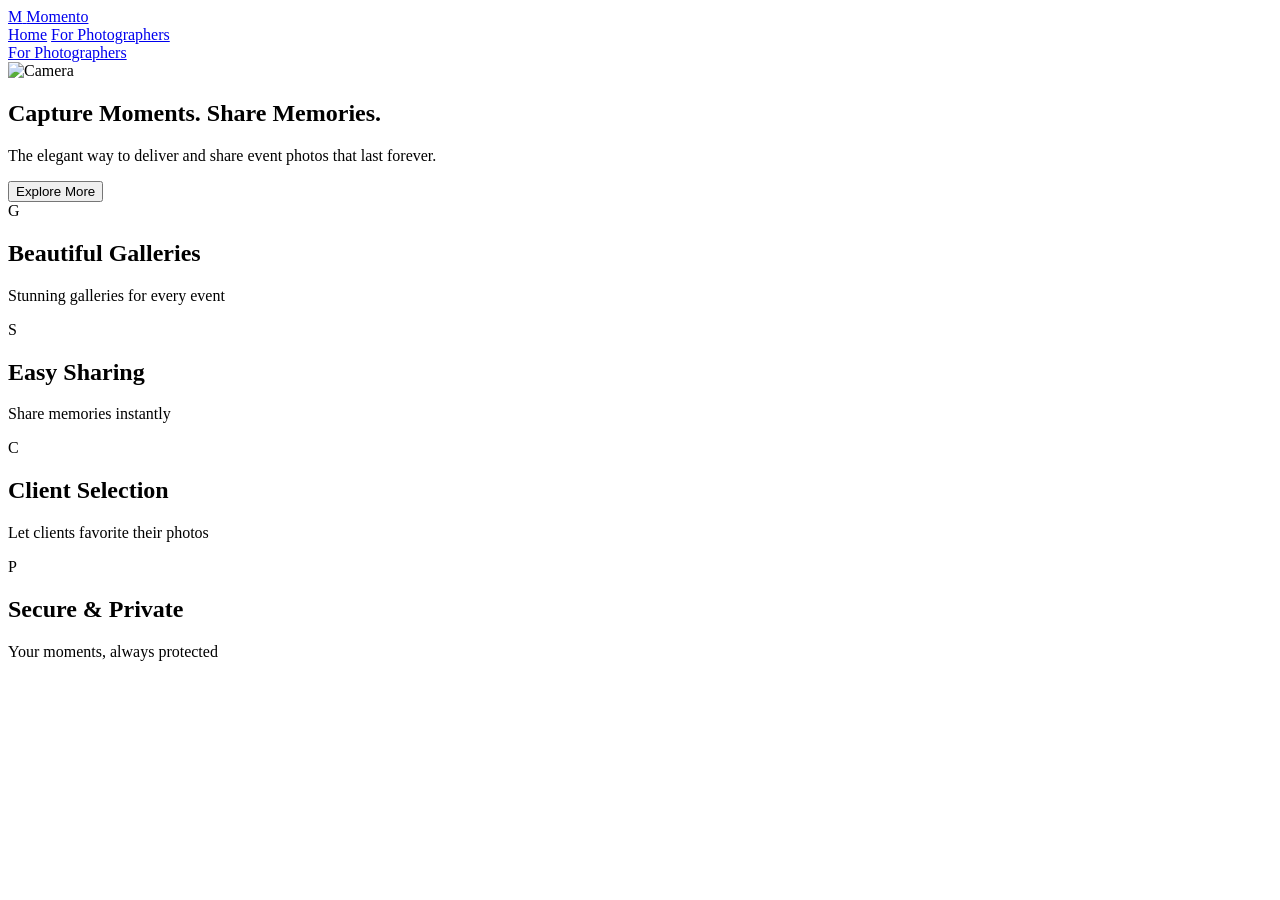
<file: studio-snaps-main/src/main/resources/templates/index.html>
<!DOCTYPE html>
<html lang="en" xmlns:th="http://www.thymeleaf.org">
  <head>
    <meta charset="UTF-8" />
        <meta name="viewport" content="width=device-width, initial-scale=1.0" />
    <title>Momento</title>
  	<link rel="stylesheet" th:href="@{/styles.css}" />
  </head>
  <body>
    <main class="landing-shell">
      <section class="landing-card">
        <nav class="site-nav">
          <a class="brand" href="/" aria-label="Momento home">
            <span class="brand-icon">M</span>
            <span>Momento</span>
          </a>

          <div class="nav-links">
            <a class="active" href="/">Home</a>
            <a href="/photographers">For Photographers</a>
          </div>

          <a class="button gold-button" href="/photographers">For Photographers</a>
        </nav>

        <div class="hero-area">
          <img class="hero-bg" th:src="@{/photography.jpg}" alt="Camera" />
		            <div class="hero-copy">
            <h1>Capture Moments. Share <span>Memories.</span></h1>
            <p>The elegant way to deliver and share event photos that last forever.</p>

            <div class="hero-actions">
              <button class="button light-button" type="button">
                <span class="play-icon"></span>
                Explore More
              </button>
            </div>
          </div>
        </div>

        <div class="features">
          <article>
            <span class="feature-icon">G</span>
            <div>
              <h2>Beautiful Galleries</h2>
              <p>Stunning galleries for every event</p>
            </div>
          </article>
          <article>
            <span class="feature-icon">S</span>
            <div>
              <h2>Easy Sharing</h2>
              <p>Share memories instantly</p>
            </div>
          </article>
          <article>
            <span class="feature-icon">C</span>
            <div>
              <h2>Client Selection</h2>
              <p>Let clients favorite their photos</p>
            </div>
          </article>
          <article>
            <span class="feature-icon">P</span>
            <div>
              <h2>Secure & Private</h2>
              <p>Your moments, always protected</p>
            </div>
          </article>
        </div>
      </section>
    </main>
    <script th:src="@{/app.js}"></script>
  </body>
</html>
</file>
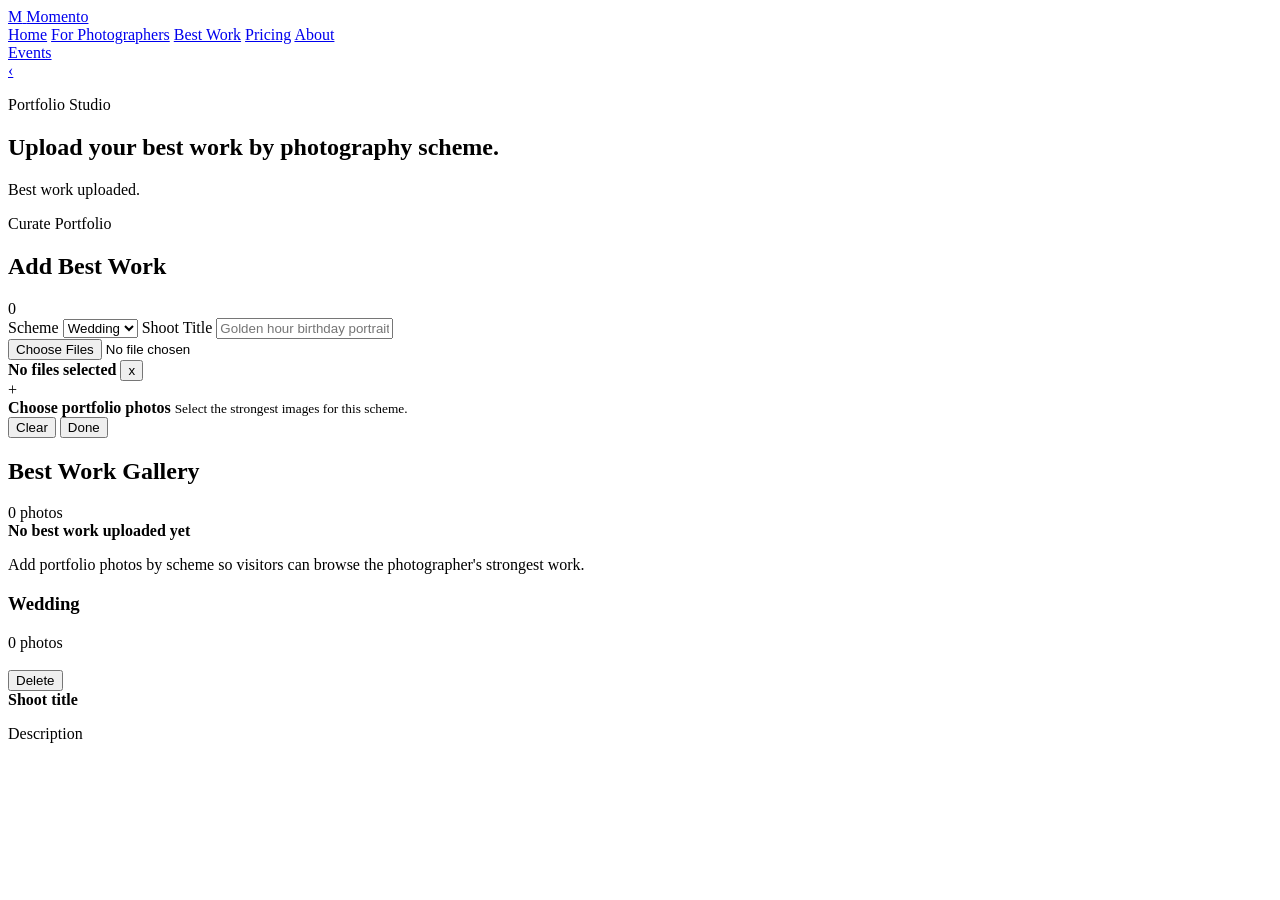
<file: studio-snaps-main/src/main/resources/templates/best-work.html>
<!DOCTYPE html>
<html lang="en" xmlns:th="http://www.thymeleaf.org">
  <head>
    <meta charset="UTF-8" />
    <meta name="viewport" content="width=device-width, initial-scale=1.0" />
    <title>Best Work - Momento</title>
    <link rel="stylesheet" th:href="@{/styles.css}" />
  </head>
  <body>
    <main class="portfolio-page">
      <section class="portfolio-card">
        <nav class="site-nav">
          <a class="brand" href="/" aria-label="Momento home">
            <span class="brand-icon">M</span>
            <span>Momento</span>
          </a>

          <div class="nav-links">
            <a href="/">Home</a>
            <a href="/photographers">For Photographers</a>
            <a class="active" href="/best-work">Best Work</a>
            <a href="#">Pricing</a>
            <a href="#">About</a>
          </div>

          <a class="button gold-button" href="/events">Events</a>
        </nav>

        <header class="portfolio-hero">
          <a class="back-link" href="/">&#8249;</a>
          <div>
            <p>Portfolio Studio</p>
            <h1>Upload your best work by photography scheme.</h1>
          </div>
        </header>

        <p class="upload-message portfolio-message" th:if="${bestWorkMessage}" th:text="${bestWorkMessage}">Best work uploaded.</p>

        <section class="portfolio-layout">
          <form class="portfolio-upload-form" th:action="@{/best-work}" method="post" enctype="multipart/form-data">
            <div class="portfolio-panel-heading">
              <div>
                <p>Curate Portfolio</p>
                <h2>Add Best Work</h2>
              </div>
              <span th:text="${bestWorkCount}">0</span>
            </div>

            <div class="portfolio-form-grid">
              <label>
                Scheme
                <select name="scheme" required>
                  <option th:each="scheme : ${schemes}" th:value="${scheme}" th:text="${scheme}">Wedding</option>
                </select>
              </label>
              <label>
                Shoot Title
                <input type="text" name="title" placeholder="Golden hour birthday portraits" required />
              </label>
              <div class="portfolio-file-uploader wide" id="portfolio-file-uploader">
                <input class="portfolio-file-input" id="portfolio-photo-input" type="file" name="photos" multiple accept="image/*" required />
                <div class="portfolio-file-head">
                  <strong id="portfolio-file-count">No files selected</strong>
                  <button type="button" id="portfolio-clear-top" aria-label="Clear selected photos">x</button>
                </div>
                <div class="portfolio-file-row">
                  <label class="portfolio-file-thumb" for="portfolio-photo-input">
                    <img id="portfolio-file-preview" alt="" hidden />
                    <span id="portfolio-file-empty">+</span>
                  </label>
                  <div class="portfolio-file-meta">
                    <strong id="portfolio-upload-title">Choose portfolio photos</strong>
                    <small id="portfolio-upload-status">Select the strongest images for this scheme.</small>
                  </div>
                </div>
                <div class="portfolio-upload-progress" id="portfolio-upload-progress" aria-live="polite">
                  <div class="progress-track">
                    <span class="progress-bar"></span>
                  </div>
                </div>
                <div class="portfolio-file-actions">
                  <button class="button light-button" type="button" id="portfolio-clear-files">Clear</button>
                  <button class="button gold-button" type="submit">Done</button>
                </div>
              </div>
            </div>
          </form>

        </section>

        <section class="portfolio-gallery">
          <div class="section-heading">
            <h2>Best Work Gallery</h2>
            <span class="photo-count">
              <span th:text="${bestWorkCount}">0</span>
              <span> photos</span>
            </span>
          </div>

          <article class="empty-state" th:if="${bestWorkCount == 0}">
            <strong>No best work uploaded yet</strong>
            <p>Add portfolio photos by scheme so visitors can browse the photographer's strongest work.</p>
          </article>

          <section class="portfolio-scheme-section" th:each="scheme : ${schemes}" th:if="${!#lists.isEmpty(photosByScheme.get(scheme))}">
            <header>
              <h3 th:text="${scheme}">Wedding</h3>
              <span>
                <span th:text="${#lists.size(photosByScheme.get(scheme))}">0</span>
                <span> photos</span>
              </span>
            </header>
            <div class="photo-grid portfolio-photo-grid">
              <article class="portfolio-photo-card" th:each="photo : ${photosByScheme.get(scheme)}">
                <div class="portfolio-photo-media">
                  <img th:src="${bestWorkPhotoUrls.get(photo.id)}" th:alt="${photo.title}" />
                  <form class="portfolio-delete-form" th:action="@{/best-work/{id}/delete(id=${photo.id})}" method="post">
                    <button type="submit" aria-label="Delete best work photo">Delete</button>
                  </form>
                </div>
                <div>
                  <strong th:text="${photo.title}">Shoot title</strong>
                  <p th:if="${photo.description != null and !photo.description.isBlank()}" th:text="${photo.description}">Description</p>
                </div>
              </article>
            </div>
          </section>
        </section>
      </section>
    </main>

    <script th:src="@{/app.js}"></script>
  </body>
</html>
</file>
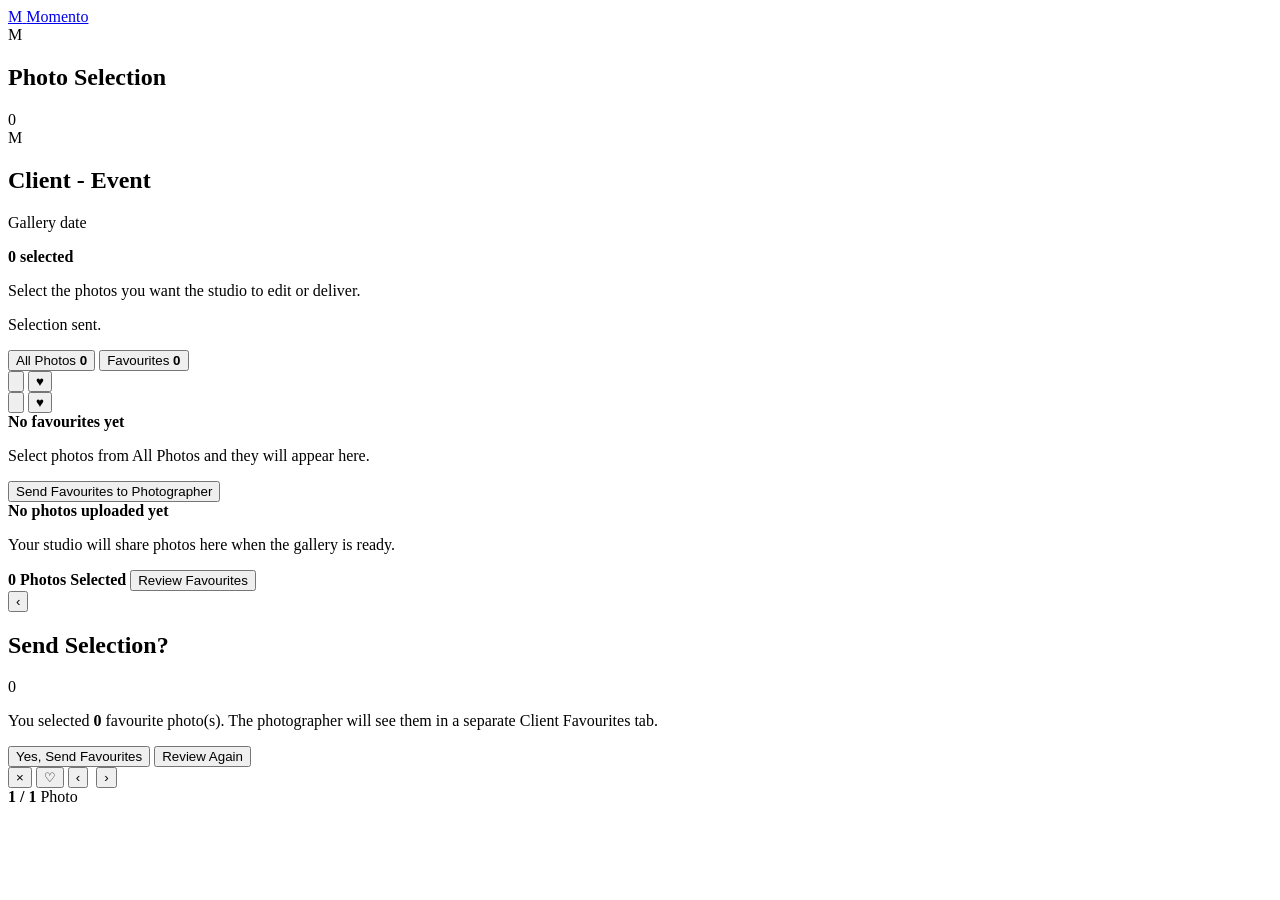
<file: studio-snaps-main/src/main/resources/templates/client-event-gallery.html>
<!DOCTYPE html>
<html lang="en" xmlns:th="http://www.thymeleaf.org">
  <head>
    <meta charset="UTF-8" />
    <meta name="viewport" content="width=device-width, initial-scale=1.0" />
    <title>Client Photo Selection - Momento</title>
    <link rel="stylesheet" th:href="@{/styles.css}" />
  </head>
  <body>
    <main class="gallery-page">
      <section class="gallery-card client-selection-card">
        <nav class="site-nav client-private-nav">
          <a class="brand" href="/" aria-label="Momento home">
            <span class="brand-icon">M</span>
            <span>Momento</span>
          </a>
        </nav>

        <header class="gallery-header">
          <span class="back-link" aria-hidden="true">M</span>
          <h1>Photo Selection</h1>
          <span class="icon-button" aria-hidden="true" th:text="${selectedPhotoCount}">0</span>
        </header>

        <section class="album-info">
          <div class="avatar avatar-placeholder" th:text="${event.clientName.substring(0, 1).toUpperCase()}">M</div>
          <div>
            <h2 id="gallery-client-title">
              <span th:text="${event.clientName}">Client</span>
              <span> - </span>
              <span th:text="${event.eventType}">Event</span>
            </h2>
            <p id="gallery-client-date" th:text="${event.eventDate != null ? #temporals.format(event.eventDate, 'dd MMM yyyy') : 'Gallery'}">Gallery date</p>
          </div>
        </section>

        <section class="client-selection-summary">
          <strong>
            <span th:text="${selectedPhotoCount}">0</span>
            <span> selected</span>
          </strong>
          <p>Select the photos you want the studio to edit or deliver.</p>
        </section>

        <p class="upload-message selection-message" th:if="${selectionMessage}" th:text="${selectionMessage}">Selection sent.</p>

        <div class="gallery-tabs" th:if="${photos != null and !photos.isEmpty()}">
          <button class="active" type="button" data-gallery-tab="client-all-photos">
            <span>All Photos</span>
            <strong th:text="${photos.size()}">0</strong>
          </button>
          <button type="button" data-gallery-tab="client-favourites">
            <span>Favourites</span>
            <strong th:text="${selectedPhotoCount}">0</strong>
          </button>
        </div>

        <section class="photo-grid event-photo-grid client-selection-grid client-browse-grid gallery-tab-panel active" id="client-all-photos" th:if="${photos != null and !photos.isEmpty()}">
          <article class="event-photo-card client-photo-card" th:each="photo, photoStat : ${photos}">
            <form class="photo-select-form client-photo-form" th:action="@{/client/events/{eventId}/photos/{photoId}/select(eventId=${event.id}, photoId=${photo.id})}" method="post" th:attr="data-photo-id=${photo.id}">
              <input type="hidden" name="token" th:value="${token}" />
              <input type="hidden" name="selected" th:value="${!photo.selectedByClient}" />
              <button class="photo-tile client-lightbox-photo" th:classappend="${photo.selectedByClient} ? ' selected'" type="button" th:attr="data-photo-index=${photoStat.index},data-photo-id=${photo.id},data-photo-src=${photoUrls.get(photo.id)},data-photo-alt=${photo.originalFileName},data-photo-selected=${photo.selectedByClient}">
                <img th:src="${photoUrls.get(photo.id)}" th:alt="${photo.originalFileName}" loading="lazy" decoding="async" />
              </button>
              <button class="photo-favourite-button" th:classappend="${photo.selectedByClient} ? ' selected'" type="submit" th:aria-label="${photo.selectedByClient} ? 'Remove from favourites' : 'Add to favourites'">
                <span aria-hidden="true" th:text="${photo.selectedByClient} ? '&#9829;' : '&#9825;'">&hearts;</span>
              </button>
            </form>
          </article>
        </section>

        <section class="gallery-tab-panel" id="client-favourites" th:if="${photos != null and !photos.isEmpty()}">
          <div class="photo-grid event-photo-grid client-selection-grid client-browse-grid" aria-label="Client selected photos" th:if="${selectedPhotos != null and !selectedPhotos.isEmpty()}">
            <article class="event-photo-card client-photo-card" th:each="photo : ${selectedPhotos}" th:if="${photo.selectedByClient}">
              <form class="photo-select-form client-photo-form" th:action="@{/client/events/{eventId}/photos/{photoId}/select(eventId=${event.id}, photoId=${photo.id})}" method="post" th:attr="data-photo-id=${photo.id}">
                <input type="hidden" name="token" th:value="${token}" />
                <input type="hidden" name="selected" value="false" />
                <button class="photo-tile client-lightbox-photo selected" type="button" th:attr="data-photo-id=${photo.id},data-photo-src=${photoUrls.get(photo.id)},data-photo-alt=${photo.originalFileName},data-photo-selected=${photo.selectedByClient}">
                  <img th:src="${photoUrls.get(photo.id)}" th:alt="${photo.originalFileName}" loading="lazy" decoding="async" />
                </button>
                <button class="photo-favourite-button selected" type="submit" aria-label="Remove from favourites">
                  <span aria-hidden="true">&#9829;</span>
                </button>
              </form>
            </article>
          </div>

          <article class="empty-state compact-empty" th:if="${selectedPhotos == null or selectedPhotos.isEmpty()}">
            <strong>No favourites yet</strong>
            <p>Select photos from All Photos and they will appear here.</p>
          </article>

          <form class="favourites-submit" id="client-submit-selection-form" th:if="${selectedPhotos != null and !selectedPhotos.isEmpty()}" th:action="@{/client/events/{id}/submit-selection(id=${event.id})}" method="post">
            <input type="hidden" name="token" th:value="${token}" />
            <button class="button gold-button" type="button" id="open-selection-confirm">Send Favourites to Photographer</button>
          </form>
        </section>

        <section class="photo-grid" th:if="${photos == null or photos.isEmpty()}">
          <article class="empty-state gallery-empty">
            <strong>No photos uploaded yet</strong>
            <p>Your studio will share photos here when the gallery is ready.</p>
          </article>
        </section>

        <footer class="gallery-footer">
          <strong><span th:text="${selectedPhotoCount}">0</span> Photos Selected</strong>
          <button class="button light-button" type="button" data-gallery-tab="client-favourites">Review Favourites</button>
        </footer>
      </section>

      <section class="share-modal" id="selection-confirm-modal" aria-hidden="true">
        <div class="share-dialog" role="dialog" aria-modal="true" aria-labelledby="selection-confirm-title">
          <header class="upload-header">
            <button class="back-link" type="button" data-close-selection-confirm aria-label="Close confirmation">&lsaquo;</button>
            <h2 id="selection-confirm-title">Send Selection?</h2>
            <span class="icon-button" aria-hidden="true" th:text="${selectedPhotoCount}">0</span>
          </header>

          <div class="share-copy-box">
            <p>
              <span>You selected </span>
              <strong th:text="${selectedPhotoCount}">0</strong>
              <span> favourite photo(s). The photographer will see them in a separate Client Favourites tab.</span>
            </p>
            <button class="button gold-button" type="button" id="confirm-send-selection">Yes, Send Favourites</button>
            <button class="button light-button" type="button" data-close-selection-confirm>Review Again</button>
          </div>
        </div>
      </section>

      <section class="client-photo-lightbox" id="client-photo-lightbox" aria-hidden="true">
        <div class="client-lightbox-stage" role="dialog" aria-modal="true" aria-label="Photo viewer">
          <button class="client-lightbox-close" type="button" data-close-client-lightbox aria-label="Close photo viewer">&times;</button>
          <button class="client-lightbox-favourite" type="button" id="client-lightbox-favourite" aria-label="Add to favourites">
            <span aria-hidden="true">&#9825;</span>
          </button>
          <button class="client-lightbox-nav previous" type="button" data-client-lightbox-prev aria-label="Previous photo">&lsaquo;</button>
          <img id="client-lightbox-image" alt="" />
          <button class="client-lightbox-nav next" type="button" data-client-lightbox-next aria-label="Next photo">&rsaquo;</button>
          <div class="client-lightbox-meta">
            <strong id="client-lightbox-counter">1 / 1</strong>
            <span id="client-lightbox-caption">Photo</span>
          </div>
        </div>
      </section>
    </main>

    <script th:src="@{/app.js}"></script>
  </body>
</html>
</file>
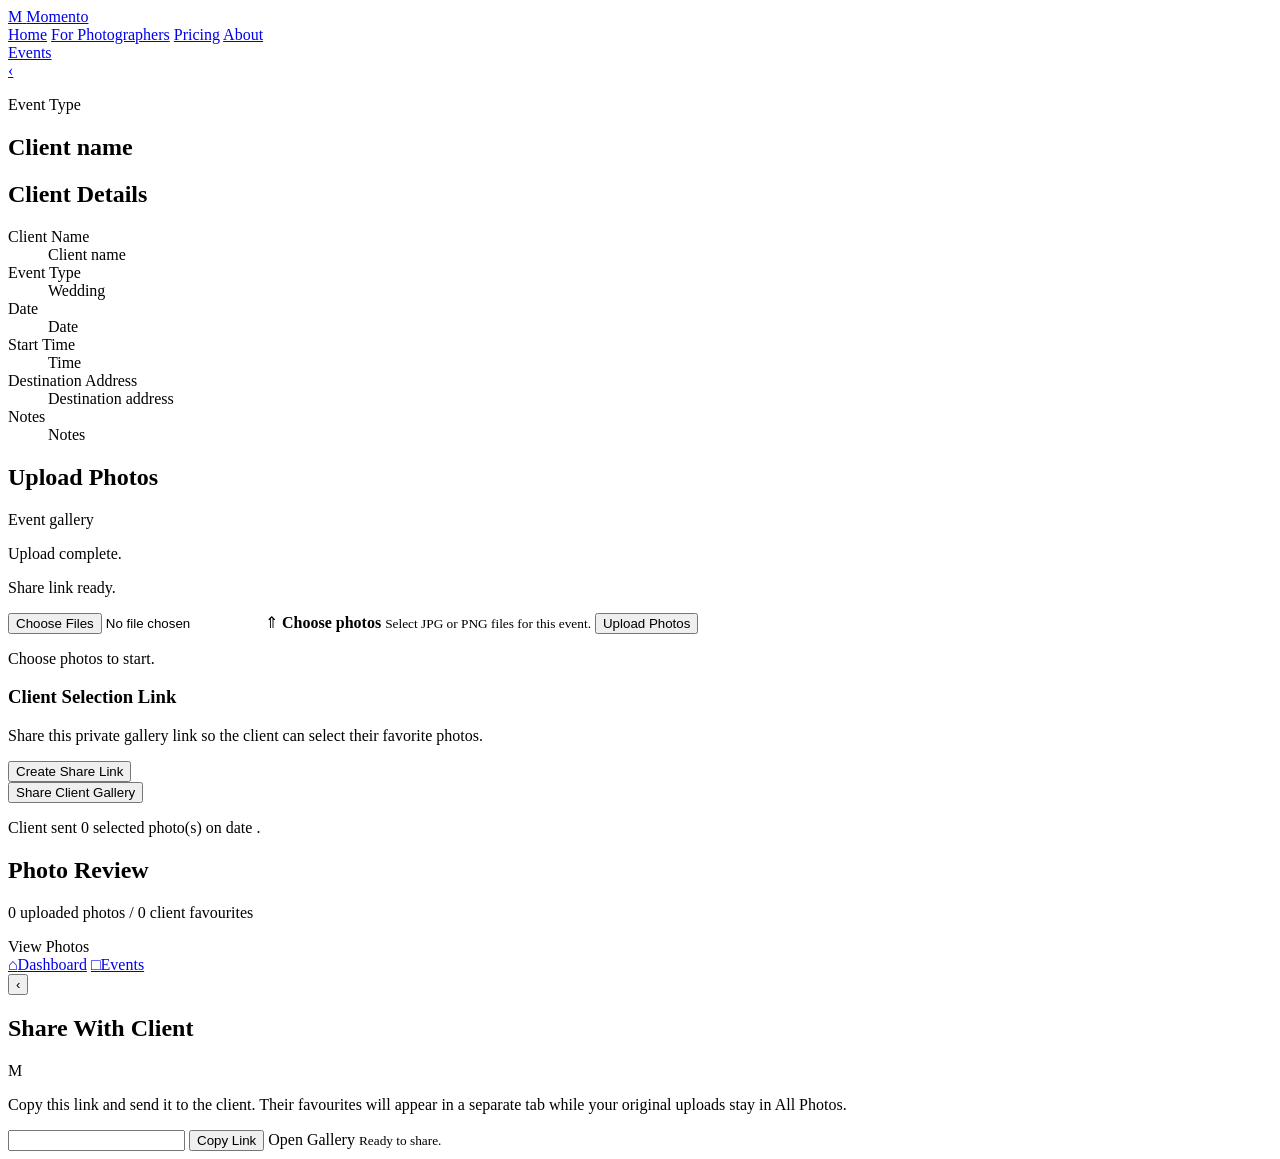
<file: studio-snaps-main/src/main/resources/templates/event-details.html>
<!DOCTYPE html>
<html lang="en" xmlns:th="http://www.thymeleaf.org">
  <head>
    <meta charset="UTF-8" />
    <meta name="viewport" content="width=device-width, initial-scale=1.0" />
    <title>Event Details - Momento</title>
    <link rel="stylesheet" th:href="@{/styles.css}" />
  </head>
  <body>
    <main class="event-detail-page">
      <section class="event-detail-card">
        <nav class="site-nav">
          <a class="brand" href="/" aria-label="Momento home">
            <span class="brand-icon">M</span>
            <span>Momento</span>
          </a>

          <div class="nav-links">
            <a href="/">Home</a>
            <a class="active" href="/photographers">For Photographers</a>
            <a href="#">Pricing</a>
            <a href="#">About</a>
          </div>

          <a class="button gold-button" href="/events">Events</a>
        </nav>

        <header class="event-detail-hero">
          <a class="back-link" href="/events">&lsaquo;</a>
          <div>
            <p th:text="${event.eventType}">Event Type</p>
            <h1 th:text="${event.clientName}">Client name</h1>
          </div>
        </header>

        <section class="event-detail-layout">
          <article class="client-detail-panel">
            <h2>Client Details</h2>
            <dl class="detail-list">
              <div>
                <dt>Client Name</dt>
                <dd th:text="${event.clientName}">Client name</dd>
              </div>
              <div>
                <dt>Event Type</dt>
                <dd th:text="${event.eventType}">Wedding</dd>
              </div>
              <div>
                <dt>Date</dt>
                <dd th:text="${event.eventDate != null ? #temporals.format(event.eventDate, 'dd MMM yyyy') : 'Not set'}">Date</dd>
              </div>
              <div>
                <dt>Start Time</dt>
                <dd th:text="${event.startTime}">Time</dd>
              </div>
              <div class="wide">
                <dt>Destination Address</dt>
                <dd th:text="${event.destinationAddress}">Destination address</dd>
              </div>
              <div class="wide" th:if="${event.notes != null and !event.notes.isBlank()}">
                <dt>Notes</dt>
                <dd th:text="${event.notes}">Notes</dd>
              </div>
            </dl>
          </article>

          <article class="event-upload-panel">
            <div class="event-upload-heading">
              <h2>Upload Photos</h2>
              <span>Event gallery</span>
            </div>
            <p class="upload-message" th:if="${uploadMessage}" th:text="${uploadMessage}">Upload complete.</p>
            <p class="upload-message" th:if="${shareMessage}" th:text="${shareMessage}">Share link ready.</p>

            <form class="event-detail-upload" th:action="@{/events/{id}/photos(id=${event.id})}" method="post" enctype="multipart/form-data">
              <label class="upload-dropzone detail-upload-dropzone" for="event-photo-input">
                <input class="photo-input" id="event-photo-input" type="file" name="photos" multiple accept="image/*" required />
                <span class="upload-cloud" aria-hidden="true">&uArr;</span>
                <span>
                  <strong id="event-upload-title">Choose photos</strong>
                  <small id="event-upload-help">Select JPG or PNG files for this event.</small>
                </span>
              </label>

              <button class="button gold-button event-upload-submit" type="submit">Upload Photos</button>

              <div class="event-upload-progress" id="event-upload-progress" aria-live="polite">
                <div class="progress-track">
                  <span class="progress-bar"></span>
                </div>
                <p id="event-upload-status">Choose photos to start.</p>
              </div>
            </form>

          </article>

          <article class="share-link-panel event-share-panel">
            <div>
              <h3>Client Selection Link</h3>
              <p>Share this private gallery link so the client can select their favorite photos.</p>
            </div>
            <form th:if="${event.shareToken == null or event.shareToken.isBlank()}" th:action="@{/events/{id}/share(id=${event.id})}" method="post">
              <button class="button light-button" type="submit">Create Share Link</button>
            </form>
            <button
              class="client-share-link"
              th:if="${event.shareToken != null and !event.shareToken.isBlank()}"
              th:data-share-path="@{/client/events/{id}/gallery(id=${event.id}, token=${event.shareToken})}"
              type="button"
              data-open-share-popup>
              Share Client Gallery
            </button>
          </article>
        </section>

        <section class="event-photo-section">
          <p class="upload-message" th:if="${event.clientSelectionSubmitted}">
            <span>Client sent </span>
            <span th:text="${selectedPhotoCount}">0</span>
            <span> selected photo(s)</span>
            <span th:if="${event.clientSelectionSubmittedAt != null}">
              <span> on </span>
              <span th:text="${#temporals.format(event.clientSelectionSubmittedAt, 'dd MMM yyyy, hh:mm a')}">date</span>
            </span>
            <span>.</span>
          </p>

          <article class="photo-review-panel">
            <div>
              <h2>Photo Review</h2>
              <p>
                <span th:text="${photos.size()}">0</span>
                <span> uploaded photos</span>
                <span> / </span>
                <span th:text="${selectedPhotoCount}">0</span>
                <span> client favourites</span>
              </p>
            </div>
            <a class="button gold-button" th:href="@{/events/{id}/photos(id=${event.id})}">View Photos</a>
          </article>
        </section>

        <nav class="dashboard-tabs dashboard-tabs-compact events-tabs" aria-label="Dashboard menu">
          <a href="/">&#8962;<span>Dashboard</span></a>
          <a class="active" href="/events">&#9633;<span>Events</span></a>
        </nav>
      </section>

      <section
        class="share-modal"
        id="share-modal"
        th:classappend="${shareMessage != null} ? ' open'"
        th:if="${event.shareToken != null and !event.shareToken.isBlank()}"
        aria-hidden="true">
        <div class="share-dialog" role="dialog" aria-modal="true" aria-labelledby="share-title">
          <header class="upload-header">
            <button class="back-link" type="button" data-close-share-popup aria-label="Close share popup">&lsaquo;</button>
            <h2 id="share-title">Share With Client</h2>
            <span class="icon-button" aria-hidden="true">M</span>
          </header>

          <div class="share-copy-box">
            <p>Copy this link and send it to the client. Their favourites will appear in a separate tab while your original uploads stay in All Photos.</p>
            <input id="client-share-url" th:data-share-path="@{/client/events/{id}/gallery(id=${event.id}, token=${event.shareToken})}" readonly />
            <button class="button gold-button" type="button" id="copy-share-link">Copy Link</button>
            <a class="button light-button" id="open-share-link" th:href="@{/client/events/{id}/gallery(id=${event.id}, token=${event.shareToken})}" target="_blank" rel="noopener">Open Gallery</a>
            <small id="share-copy-status">Ready to share.</small>
          </div>
        </div>
      </section>
    </main>

    <script th:src="@{/app.js}"></script>
  </body>
</html>
</file>
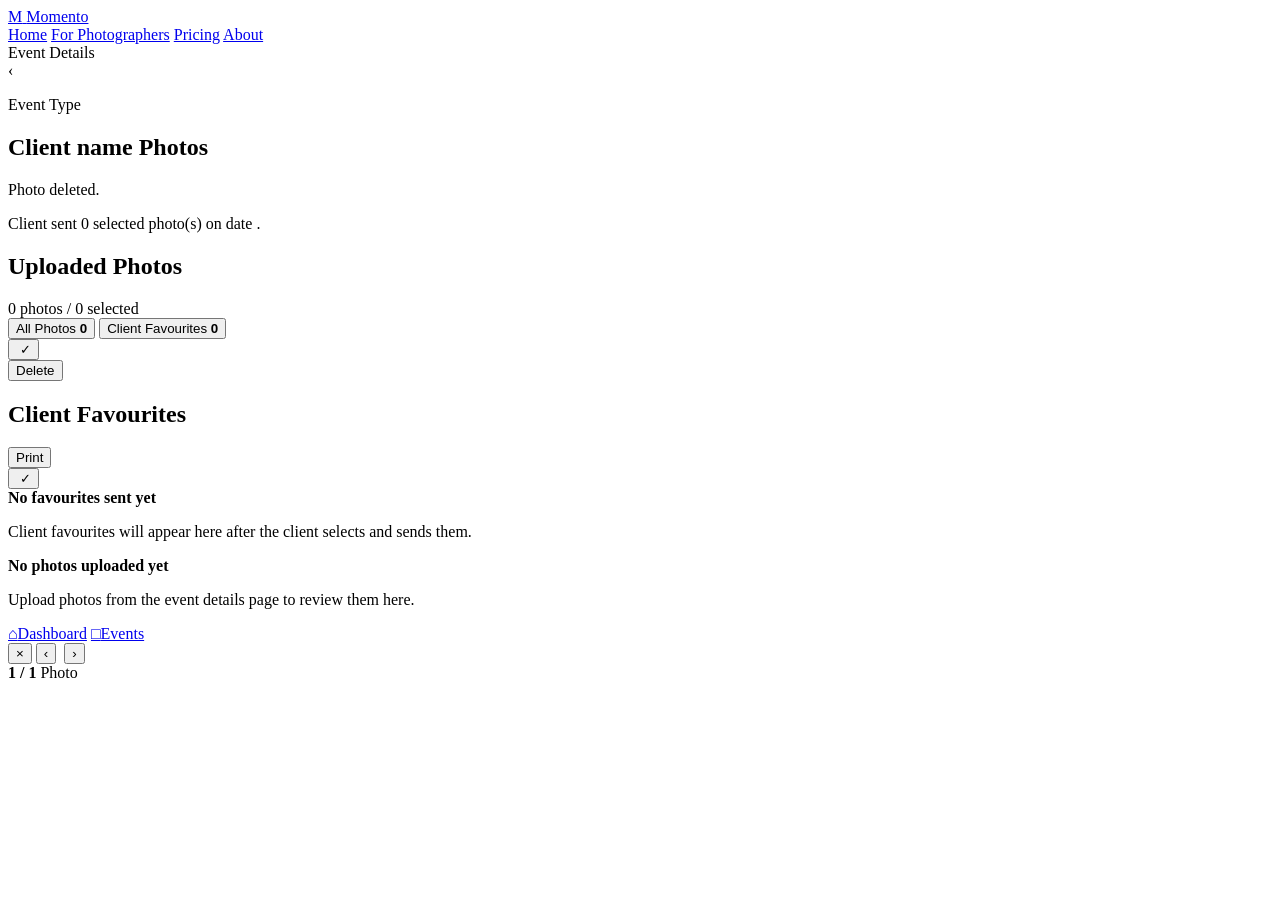
<file: studio-snaps-main/src/main/resources/templates/event-photos.html>
<!DOCTYPE html>
<html lang="en" xmlns:th="http://www.thymeleaf.org">
  <head>
    <meta charset="UTF-8" />
    <meta name="viewport" content="width=device-width, initial-scale=1.0" />
    <title>Event Photos - Momento</title>
    <link rel="stylesheet" th:href="@{/styles.css}" />
  </head>
  <body>
    <main class="event-detail-page">
      <section class="event-detail-card photographer-photo-card">
        <nav class="site-nav">
          <a class="brand" href="/" aria-label="Momento home">
            <span class="brand-icon">M</span>
            <span>Momento</span>
          </a>

          <div class="nav-links">
            <a href="/">Home</a>
            <a class="active" href="/photographers">For Photographers</a>
            <a href="#">Pricing</a>
            <a href="#">About</a>
          </div>

          <a class="button gold-button" th:href="@{/events/{id}(id=${event.id})}">Event Details</a>
        </nav>

        <header class="event-detail-hero photographer-photo-hero">
          <a class="back-link" th:href="@{/events/{id}(id=${event.id})}">&lsaquo;</a>
          <div>
            <p th:text="${event.eventType}">Event Type</p>
            <h1>
              <span th:text="${event.clientName}">Client name</span>
              <span> Photos</span>
            </h1>
          </div>
        </header>

        <section class="event-photo-section photographer-photo-section">
          <p class="upload-message" th:if="${uploadMessage}" th:text="${uploadMessage}">Photo deleted.</p>
          <p class="upload-message" th:if="${event.clientSelectionSubmitted}">
            <span>Client sent </span>
            <span th:text="${selectedPhotoCount}">0</span>
            <span> selected photo(s)</span>
            <span th:if="${event.clientSelectionSubmittedAt != null}">
              <span> on </span>
              <span th:text="${#temporals.format(event.clientSelectionSubmittedAt, 'dd MMM yyyy, hh:mm a')}">date</span>
            </span>
            <span>.</span>
          </p>

          <div class="section-heading event-photo-heading">
            <h2>Uploaded Photos</h2>
            <span class="photo-count">
              <span th:text="${photos.size()}">0</span>
              <span> photos</span>
              <span> / </span>
              <span th:text="${selectedPhotoCount}">0</span>
              <span> selected</span>
            </span>
          </div>

          <div class="gallery-tabs photographer-gallery-tabs" th:if="${photos != null and !photos.isEmpty()}">
            <button class="active" type="button" data-gallery-tab="photographer-all-photos">
              <span>All Photos</span>
              <strong th:text="${photos.size()}">0</strong>
            </button>
            <button type="button" data-gallery-tab="photographer-favourites">
              <span>Client Favourites</span>
              <strong th:text="${selectedPhotoCount}">0</strong>
            </button>
          </div>

          <div class="photo-grid event-photo-grid photographer-browse-grid gallery-tab-panel active" id="photographer-all-photos" th:if="${photos != null and !photos.isEmpty()}">
            <article class="event-photo-card photographer-photo-item" th:each="photo, photoStat : ${photos}">
              <button class="photo-tile client-lightbox-photo" th:classappend="${photo.selectedByClient} ? ' selected'" type="button" th:attr="data-photo-index=${photoStat.index},data-photo-id=${photo.id},data-photo-src=${photoUrls.get(photo.id)},data-photo-alt=${photo.originalFileName},data-photo-selected=${photo.selectedByClient}">
                <img th:src="${photoUrls.get(photo.id)}" th:alt="${photo.originalFileName}" loading="lazy" decoding="async" />
                <span th:if="${photo.selectedByClient}">&check;</span>
              </button>
              <form class="photo-delete-overlay" th:action="@{/events/{eventId}/photos/{photoId}/delete(eventId=${event.id}, photoId=${photo.id})}" method="post">
                <button class="delete-photo-button" type="submit" aria-label="Delete photo">Delete</button>
              </form>
            </article>
          </div>

          <section class="gallery-tab-panel" id="photographer-favourites" th:if="${photos != null and !photos.isEmpty()}">
            <div class="section-heading favourite-heading">
              <h2>Client Favourites</h2>
              <button class="button light-button print-selected-button" th:if="${selectedPhotos != null and !selectedPhotos.isEmpty()}" type="button" id="print-selected-photos">Print</button>
            </div>

            <div class="photo-grid event-photo-grid photographer-browse-grid print-photo-grid" th:if="${selectedPhotos != null and !selectedPhotos.isEmpty()}">
              <article class="event-photo-card photographer-photo-item" th:each="photo : ${selectedPhotos}">
                <button class="photo-tile client-lightbox-photo selected" type="button" th:attr="data-photo-id=${photo.id},data-photo-src=${photoUrls.get(photo.id)},data-photo-alt=${photo.originalFileName},data-photo-selected=${photo.selectedByClient}">
                  <img th:src="${photoUrls.get(photo.id)}" th:alt="${photo.originalFileName}" loading="lazy" decoding="async" />
                  <span>&check;</span>
                </button>
              </article>
            </div>

            <article class="empty-state compact-empty" th:if="${selectedPhotos == null or selectedPhotos.isEmpty()}">
              <strong>No favourites sent yet</strong>
              <p>Client favourites will appear here after the client selects and sends them.</p>
            </article>
          </section>

          <article class="empty-state gallery-empty" th:if="${photos == null or photos.isEmpty()}">
            <strong>No photos uploaded yet</strong>
            <p>Upload photos from the event details page to review them here.</p>
          </article>
        </section>

        <nav class="dashboard-tabs dashboard-tabs-compact events-tabs" aria-label="Dashboard menu">
          <a href="/">&#8962;<span>Dashboard</span></a>
          <a class="active" href="/events">&#9633;<span>Events</span></a>
        </nav>
      </section>

      <section class="client-photo-lightbox" id="client-photo-lightbox" aria-hidden="true">
        <div class="client-lightbox-stage" role="dialog" aria-modal="true" aria-label="Photo viewer">
          <button class="client-lightbox-close" type="button" data-close-client-lightbox aria-label="Close photo viewer">&times;</button>
          <button class="client-lightbox-nav previous" type="button" data-client-lightbox-prev aria-label="Previous photo">&lsaquo;</button>
          <img id="client-lightbox-image" alt="" />
          <button class="client-lightbox-nav next" type="button" data-client-lightbox-next aria-label="Next photo">&rsaquo;</button>
          <div class="client-lightbox-meta">
            <strong id="client-lightbox-counter">1 / 1</strong>
            <span id="client-lightbox-caption">Photo</span>
          </div>
        </div>
      </section>
    </main>

    <script th:src="@{/app.js}"></script>
  </body>
</html>
</file>
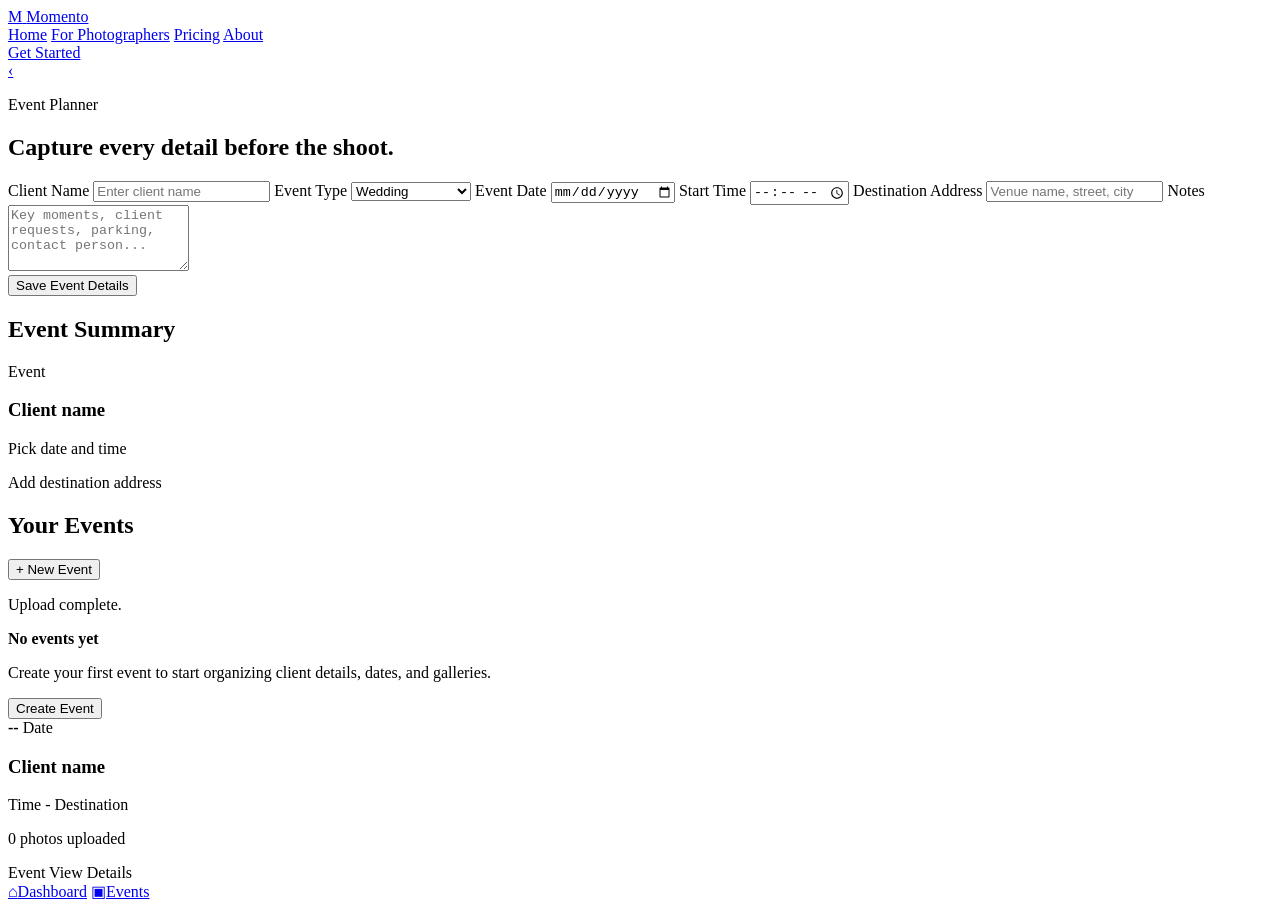
<file: studio-snaps-main/src/main/resources/templates/events.html>
<!DOCTYPE html>
<html lang="en" xmlns:th="http://www.thymeleaf.org">
  <head>
    <meta charset="UTF-8" />
    <meta name="viewport" content="width=device-width, initial-scale=1.0" />
    <title>Events - Momento</title>
    <link rel="stylesheet" th:href="@{/styles.css}" />
  </head>
  <body>
    <main class="events-page">
      <section class="events-card">
        <nav class="site-nav">
          <a class="brand" href="/" aria-label="Momento home">
            <span class="brand-icon">M</span>
            <span>Momento</span>
          </a>

          <div class="nav-links">
            <a href="/">Home</a>
            <a class="active" href="/photographers">For Photographers</a>
            <a href="#">Pricing</a>
            <a href="#">About</a>
          </div>

          <a class="button gold-button" href="/photographers">Get Started</a>
        </nav>

        <header class="events-hero">
          <a class="back-link" href="/photographers">‹</a>
          <div>
            <p>Event Planner</p>
            <h1>Capture every detail before the shoot.</h1>
          </div>
        </header>

        <div class="events-layout event-composer" id="event-composer" aria-hidden="true">
          <form class="event-form" id="event-form" th:action="@{/events}" th:object="${event}" method="post">
            <div class="form-grid">
              <label>
                Client Name
                <input id="client-name" type="text" th:field="*{clientName}" placeholder="Enter client name" required />
              </label>

              <label>
                Event Type
                <select id="event-type" th:field="*{eventType}">
                  <option value="Wedding">Wedding</option>
                  <option value="Birthday">Birthday</option>
                  <option value="Engagement">Engagement</option>
                  <option value="Corporate Event">Corporate Event</option>
                  <option value="Portrait Session">Portrait Session</option>
                </select>
              </label>

              <label>
                Event Date
                <input id="event-date" type="date" th:field="*{eventDate}" required />
              </label>

              <label>
                Start Time
                <input id="event-time" type="time" th:field="*{startTime}" required />
              </label>

              <label class="wide">
                Destination Address
                <input id="event-address" type="text" th:field="*{destinationAddress}" placeholder="Venue name, street, city" required />
              </label>

              <label class="wide">
                Notes
                <textarea id="event-notes" rows="4" th:field="*{notes}" placeholder="Key moments, client requests, parking, contact person..."></textarea>
              </label>
            </div>

            <button class="button gold-button event-save" type="submit">Save Event Details</button>
          </form>

          <aside class="event-preview">
            <h2>Event Summary</h2>
            <div class="summary-card">
              <span class="summary-badge" id="summary-type">Event</span>
              <h3 id="summary-client">Client name</h3>
              <p id="summary-date">Pick date and time</p>
              <p id="summary-address">Add destination address</p>
            </div>
          </aside>
        </div>

        <div class="section-heading events-list-heading">
          <h2>Your Events</h2>
          <button class="button gold-button" type="button" data-open-event-form>+ New Event</button>
        </div>

        <section class="event-list events-management-list">
          <p class="upload-message" th:if="${uploadMessage}" th:text="${uploadMessage}">Upload complete.</p>
          <article class="empty-state" th:if="${events == null or events.isEmpty()}">
            <strong>No events yet</strong>
            <p>Create your first event to start organizing client details, dates, and galleries.</p>
            <button class="button gold-button" type="button" data-open-event-form>Create Event</button>
          </article>
          <article class="event-card dashboard-event-card" th:each="savedEvent : ${events}">
            <div class="event-date-badge">
              <strong th:text="${savedEvent.eventDate != null ? savedEvent.eventDate.dayOfMonth : '--'}">--</strong>
              <span th:text="${savedEvent.eventDate != null ? #temporals.format(savedEvent.eventDate, 'MMM') : 'Date'}">Date</span>
            </div>
            <div>
              <h3>
                <a class="client-detail-link" th:href="@{/events/{id}(id=${savedEvent.id})}" th:text="${savedEvent.clientName}">Client name</a>
              </h3>
              <p>
                <span th:text="${savedEvent.startTime}">Time</span>
                <span> - </span>
                <span th:text="${savedEvent.destinationAddress}">Destination</span>
              </p>
              <p class="photo-count">
                <span th:text="${photoCounts.get(savedEvent.id)}">0</span>
                <span> photos uploaded</span>
              </p>
            </div>
            <div class="event-actions">
              <span class="event-tag" th:text="${savedEvent.eventType}">Event</span>
              <a class="button light-button event-detail-button" th:href="@{/events/{id}(id=${savedEvent.id})}">View Details</a>
            </div>
          </article>
        </section>

        <nav class="dashboard-tabs dashboard-tabs-compact events-tabs" aria-label="Dashboard menu">
          <a href="/">⌂<span>Dashboard</span></a>
          <a class="active" href="/events">▣<span>Events</span></a>
        </nav>
      </section>
    </main>

    <script th:src="@{/app.js}"></script>
  </body>
</html>
</file>
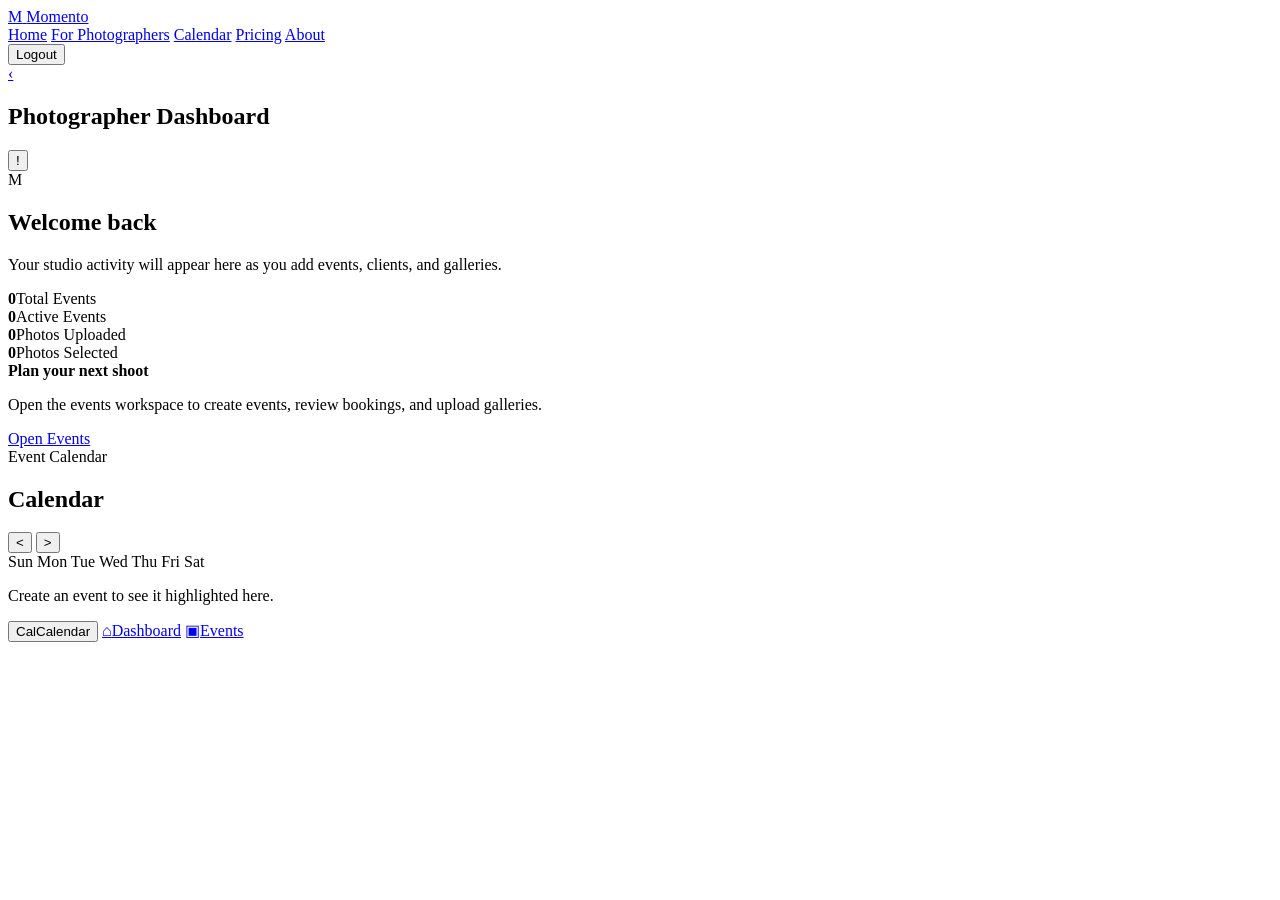
<file: studio-snaps-main/src/main/resources/templates/photographer-dashboard.html>
<!DOCTYPE html>
<html lang="en" xmlns:th="http://www.thymeleaf.org">
  <head>
    <meta charset="UTF-8" />
    <meta name="viewport" content="width=device-width, initial-scale=1.0" />
    <title>Photographer Dashboard - Momento</title>
    <link rel="stylesheet" th:href="@{/styles.css}" />
  </head>
  <body>
    <main class="dashboard-page">
      <section class="dashboard-card">
        <nav class="site-nav">
          <a class="brand" href="/" aria-label="Momento home">
            <span class="brand-icon">M</span>
            <span>Momento</span>
          </a>

          <div class="nav-links">
            <a href="/">Home</a>
            <a class="active" href="/photographers">For Photographers</a>
            <a href="#dashboard-calendar" data-dashboard-tab="dashboard-calendar">Calendar</a>
            <a href="#">Pricing</a>
            <a href="#">About</a>
          </div>

          <div class="nav-actions">
            <button class="button light-button logout-button" type="button" data-photographer-logout>Logout</button>
          </div>
        </nav>

        <header class="dashboard-header">
          <a class="back-link" href="/">‹</a>
          <h1>Photographer Dashboard</h1>
          <div class="profile-actions">
            <button class="icon-button" type="button" aria-label="Notifications">!</button>
            <div class="avatar avatar-placeholder" aria-label="Photographer profile">M</div>
          </div>
        </header>

        <div class="dashboard-panel active" id="dashboard-overview">
        <section class="welcome-block">
          <h2>Welcome back</h2>
          <p>Your studio activity will appear here as you add events, clients, and galleries.</p>
        </section>

        <section class="stats-grid" aria-label="Photography stats">
          <article><strong th:text="${eventCount}">0</strong><span>Total Events</span></article>
          <article><strong th:text="${eventCount}">0</strong><span>Active Events</span></article>
          <article><strong th:text="${photoUploadCount}">0</strong><span>Photos Uploaded</span></article>
          <article><strong>0</strong><span>Photos Selected</span></article>
        </section>

        <section class="dashboard-actions empty-state">
          <strong>Plan your next shoot</strong>
          <p>Open the events workspace to create events, review bookings, and upload galleries.</p>
          <a class="button gold-button" href="/events">Open Events</a>
        </section>
        </div>

        <div class="dashboard-panel" id="dashboard-calendar">
        <section class="calendar-panel" aria-label="Event calendar">
          <div class="calendar-heading">
            <div>
              <span>Event Calendar</span>
              <h2 id="calendar-month">Calendar</h2>
            </div>
            <div class="calendar-controls">
              <button type="button" data-calendar-prev aria-label="Previous month">&lt;</button>
              <button type="button" data-calendar-next aria-label="Next month">&gt;</button>
            </div>
          </div>

          <div
            class="calendar-source"
            th:each="savedEvent : ${events}"
            th:data-id="${savedEvent.id}"
            th:data-client="${savedEvent.clientName}"
            th:data-type="${savedEvent.eventType}"
            th:data-date="${savedEvent.eventDate}"
            th:data-time="${savedEvent.startTime}"
            th:data-address="${savedEvent.destinationAddress}"
            th:data-notes="${savedEvent.notes}">
          </div>

          <div class="calendar-weekdays" aria-hidden="true">
            <span>Sun</span>
            <span>Mon</span>
            <span>Tue</span>
            <span>Wed</span>
            <span>Thu</span>
            <span>Fri</span>
            <span>Sat</span>
          </div>
          <div class="calendar-grid" id="event-calendar"></div>
          <p class="calendar-empty" id="calendar-empty">Create an event to see it highlighted here.</p>
        </section>
        </div>

        <nav class="dashboard-tabs dashboard-tabs-compact" aria-label="Dashboard menu">
          <button type="button" data-dashboard-tab="dashboard-calendar">Cal<span>Calendar</span></button>
          <a class="active" href="/">⌂<span>Dashboard</span></a>
          <a href="/events">▣<span>Events</span></a>
        </nav>
      </section>
    </main>

    <script th:src="@{/app.js}"></script>
  </body>
</html>
</file>
